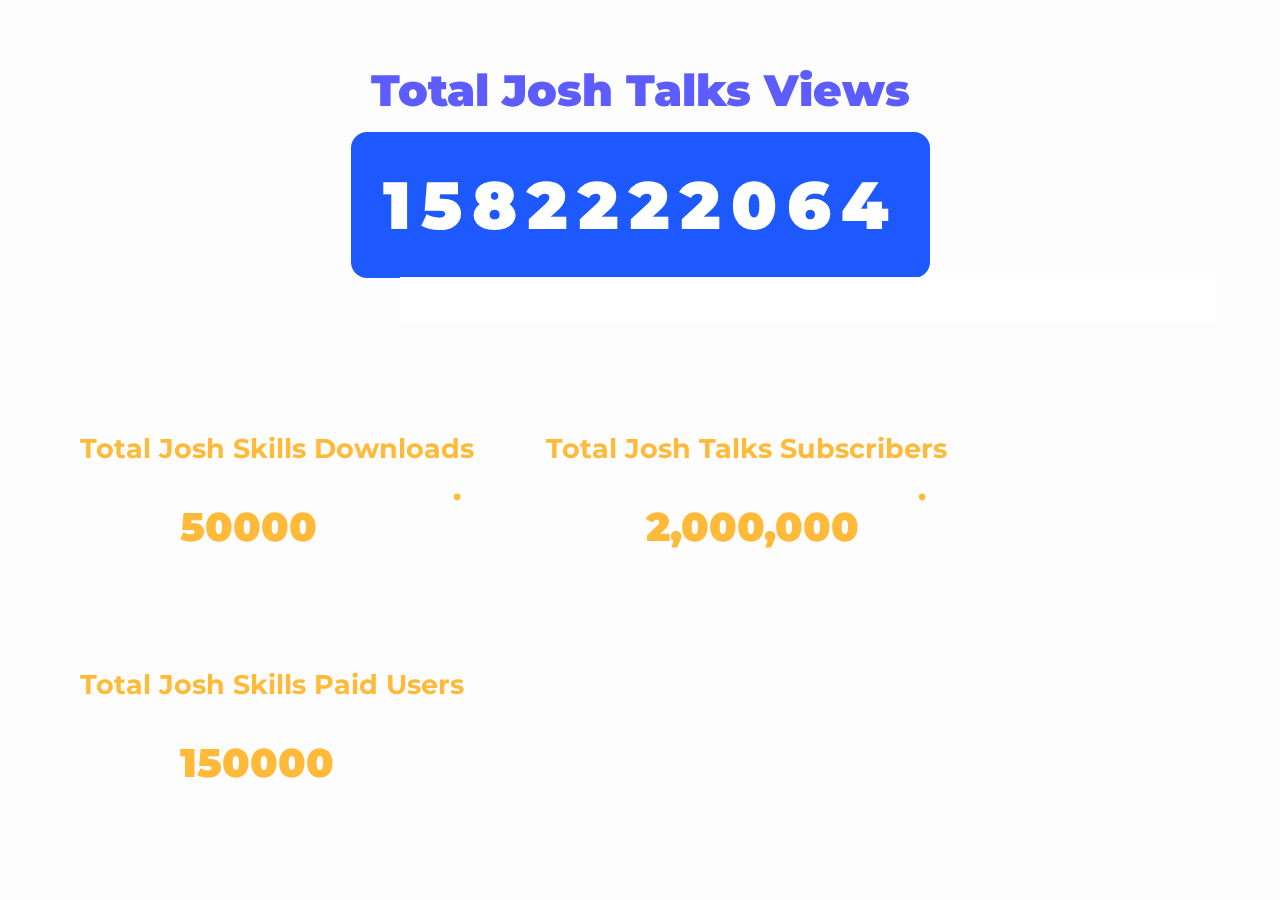
<file: task2/index.html>
<html lang="en">
<head>
    <meta charset="UTF-8">
    <meta name="viewport" content="width=device-width, initial-scale=1.0">
    <title>JoshTalks-Countdown</title>
    <!-- bootstarp -->
    <link rel="stylesheet" href="https://maxcdn.bootstrapcdn.com/bootstrap/4.0.0/css/bootstrap.min.css" integrity="sha384-Gn5384xqQ1aoWXA+058RXPxPg6fy4IWvTNh0E263XmFcJlSAwiGgFAW/dAiS6JXm" crossorigin="anonymous">
    <!-- custom css -->
    <link rel="stylesheet" href="./public/styles.css">
    <!-- fonts -->
    <link href="https://fonts.googleapis.com/css2?family=Montserrat&display=swap" rel="stylesheet">
    <!-- aos -->
    <link href="https://unpkg.com/aos@2.3.1/dist/aos.css" rel="stylesheet"> 
</head>
<body onload="incrementCount(10)">
    <section>
      <div class="conatiner">
        <div class="heading" data-aos="fade-down">
          <h1>Total Josh Talks Views</h1>
          <div id="mydiv"><h1 class="number-animation" align=center>888888888</h1></div>
          
        </div>
        <div class="conatiner" data-aos="fade-down">
          <div class="container main_container" id="id_main_container">
            <div class="container_inner" id="display_div_id">
            </div>
          </div>
        </div>
        <div class="attributes">
          <div class="row">
            <div class="col-lg-3 attribute1" data-aos="fade-right">
              <h2>Total Josh Skills Downloads</h2>
              <div class="center" data-aos="fade-up-right"><p>50000</p></div>
            </div>
            
            <div class="col-lg-1 dot-separator">.</div>

            <div class="col-lg-3 attribute2" data-aos="flip-left">
              <h2>Total Josh Talks Subscribers</h2>
              <div class="center" data-aos="flip-up"><p>2,000,000</p></div>
            </div>

            <div class="col-lg-1 dot-separator">.</div>
           
            <div class="col-lg-3 attribute3" data-aos="fade-left">
              <h2>Total Josh Skills Paid Users</h2>
              <div class="center" data-aos="fade-up-left"><p>150000</p></div>
            </div>

          </div>

        </div>
      </div>
    </section>
    <div>	
	
</div>
    <script src="https://ajax.googleapis.com/ajax/libs/jquery/3.4.1/jquery.min.js"></script>
    <script src="https://cdnjs.cloudflare.com/ajax/libs/popper.js/1.16.0/umd/popper.min.js"></script>
    <script src="https://maxcdn.bootstrapcdn.com/bootstrap/4.4.1/js/bootstrap.min.js"></script>
    <script src="https://unpkg.com/aos@2.3.1/dist/aos.js"></script>
    <script src="./public/index.js"></script>
</body>
</html>
</file>
<file: task2/public/styles.css>
body {
  background-color: rgb(253, 253, 253);
  overflow-x: hidden;
  margin: 2rem 4rem;
  padding: auto;
  font-family: "Montserrat", sans-serif;
}
.heading {
  text-align: center;
}
.heading h1 {
  color: rgb(93, 93, 255);
  font-size: 33pt;
  font-weight: 1000;
  margin: 1rem;
  padding: 2rem;
}

h2 {
  font-weight: bold;
  margin: 5rem 1rem 1rem 1rem;
  font-size: 20pt;
  white-space: nowrap;
}
.center p {
  font-weight: 1000;
  font-size: 30pt;
  padding-left: 100px;
}
.center {
  padding: 1rem;
  text-align: center;
}
.attribute1,
.attribute2,
.attribute3 {
  color: rgb(255, 186, 57);
  margin: none;
}
.dot-separator {
  padding: 0rem 70px 0 100px;
  color: rgb(255, 186, 57);
  font-weight: 100;
  font-size: 100pt;
}

/* prototype */
.hide{
  display:none;
}
.main_container {
  position:relative;
  height: auto;
  width: auto;
  padding: 1rem;
  margin: 2rem 0 2rem 21rem;
  background-color: #ffffff;
  align-content: center;
}

.container_inner {
  height: auto;
  border: none;
  background-color: #ffffff;
  vertical-align: center;
  padding-top: 12px;
  padding-left: 10px;
  align-content: center;
}

.num_tiles, .ini_tiles {
  border-radius: 1rem;
  width: auto;
  height: auto;
  background-color: #1d59ff;
  color: #ffffff;
  font-size: 50pt;
  text-align: center;
  line-height: 20px;
  padding: 1rem;
  margin: 3px;
  vertical-align: center;
}
#mydiv h1{
  font-size: 50pt;
  border-radius:1rem;
  background-color: #1d59ff;
  color:white;
}
.number-animation{
  display:inline;
  letter-spacing:10px;
  
}
</file>
